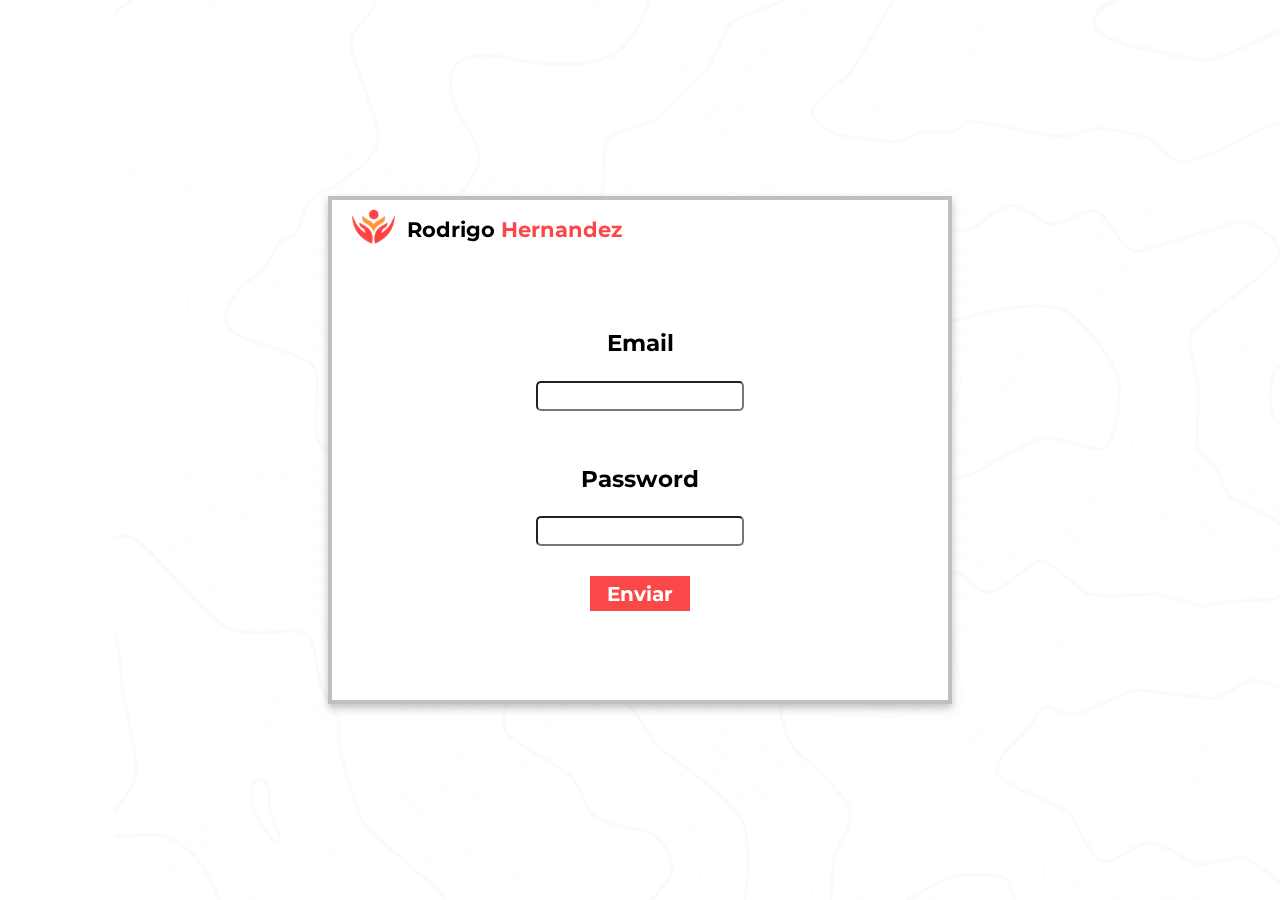
<file: Login/administrador.html>
<!DOCTYPE html>
<html lang="en">
<head>
    <meta charset="UTF-8">
    <meta http-equiv="X-UA-Compatible" content="IE=edge">
    <meta name="viewport" content="width=device-width, initial-scale=1.0">
    <title>Administrador</title>
    <link rel="stylesheet" href="/Login/Login.css">
</head>
<body>
        <div class="cuadro-main">
            <div class="txt-flex">
                <div class="logo txt-encabezado"><img src="/SVG/logo-color.svg" alt=""></div>
                <div class="txt-titulo txt-encabezado"><h2>Rodrigo <span class="txt-rojo">Hernandez</span></h2></div>
            </div>
            <form  class="form-flex"action="">
                <div>
                    <h3>Email</h3>
                    <input class="borde" type="email" name="" id="" required>
                </div>
            <div>
                <h3>Password</h3>
                <input class="borde"type="password" name="" id="" required>
            </div>
            <div>
                <input class="btn-enviar" type="submit" value="Enviar">
            </div>
            </form>
        </div>
</body>
</html>
</file>
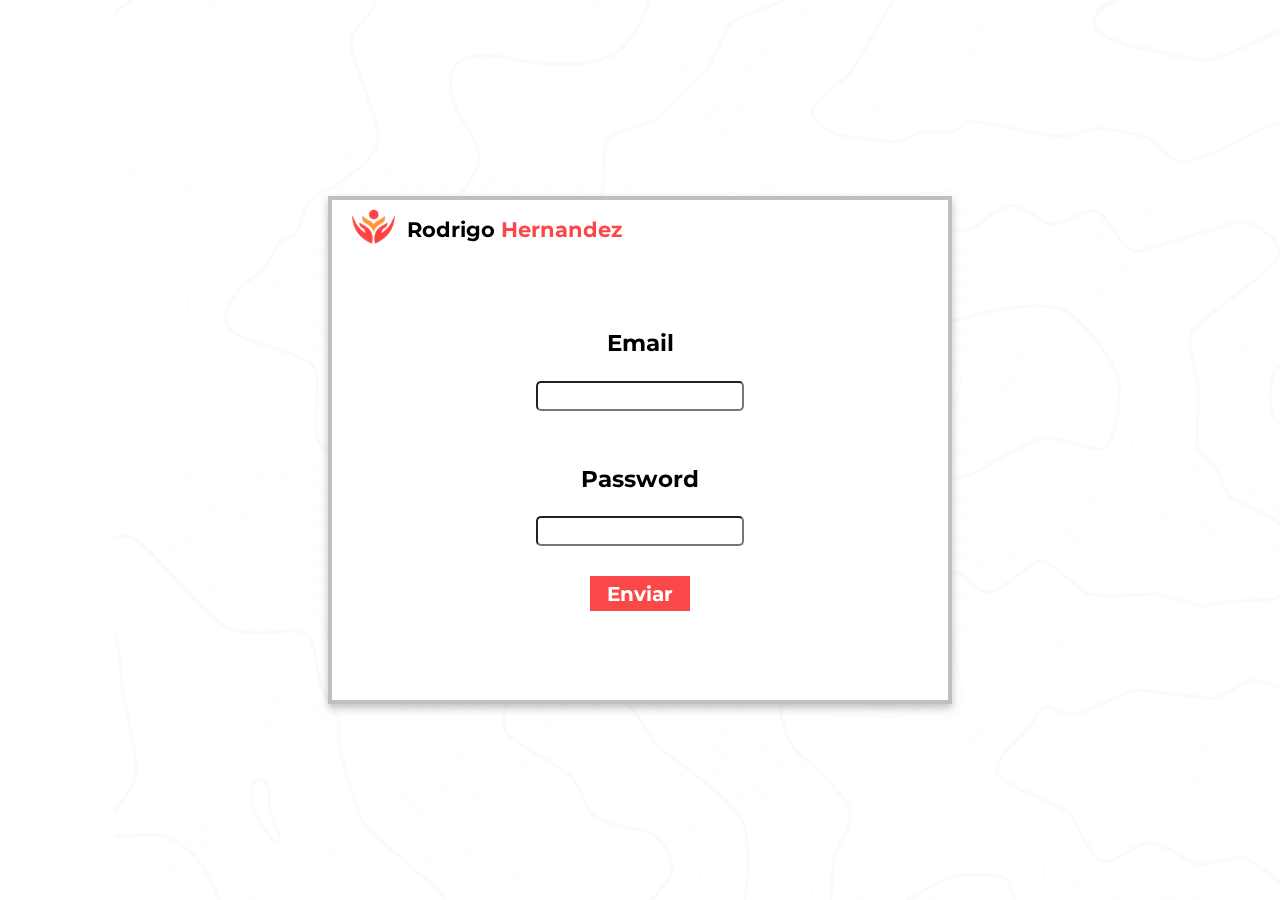
<file: Login/Login.html>
<!DOCTYPE html>
<html lang="es">
<head>
    <meta charset="UTF-8">
    <meta http-equiv="X-UA-Compatible" content="IE=edge">
    <meta name="viewport" content="width=device-width, initial-scale=1.0">
    <title>Login</title>
    <link rel="stylesheet" href="/CSS/Login.css">
    <link rel="stylesheet" href="/CSS/responsive_login.css">
</head>
<body>
        <div class="cuadro-main">
            <div class="txt-flex">
                <div class="logo txt-encabezado"><img src="/SVG/logo-color.svg" alt=""></div>
                <div class="txt-titulo txt-encabezado"><h2>Rodrigo <span class="txt-rojo">Hernandez</span></h2></div>
            </div>
            <form  class="form-flex"action="">
                <div>
                    <h3>Email</h3>
                    <input class="borde" type="email" name="" id="" required>
                </div>
            <div>
                <h3>Password</h3>
                <input class="borde"type="password" name="" id="" required>
            </div>
            <div>
                <input class="btn-enviar" type="submit" value="Enviar">
            </div>
            </form>
        </div>
</body>
</html>
</file>
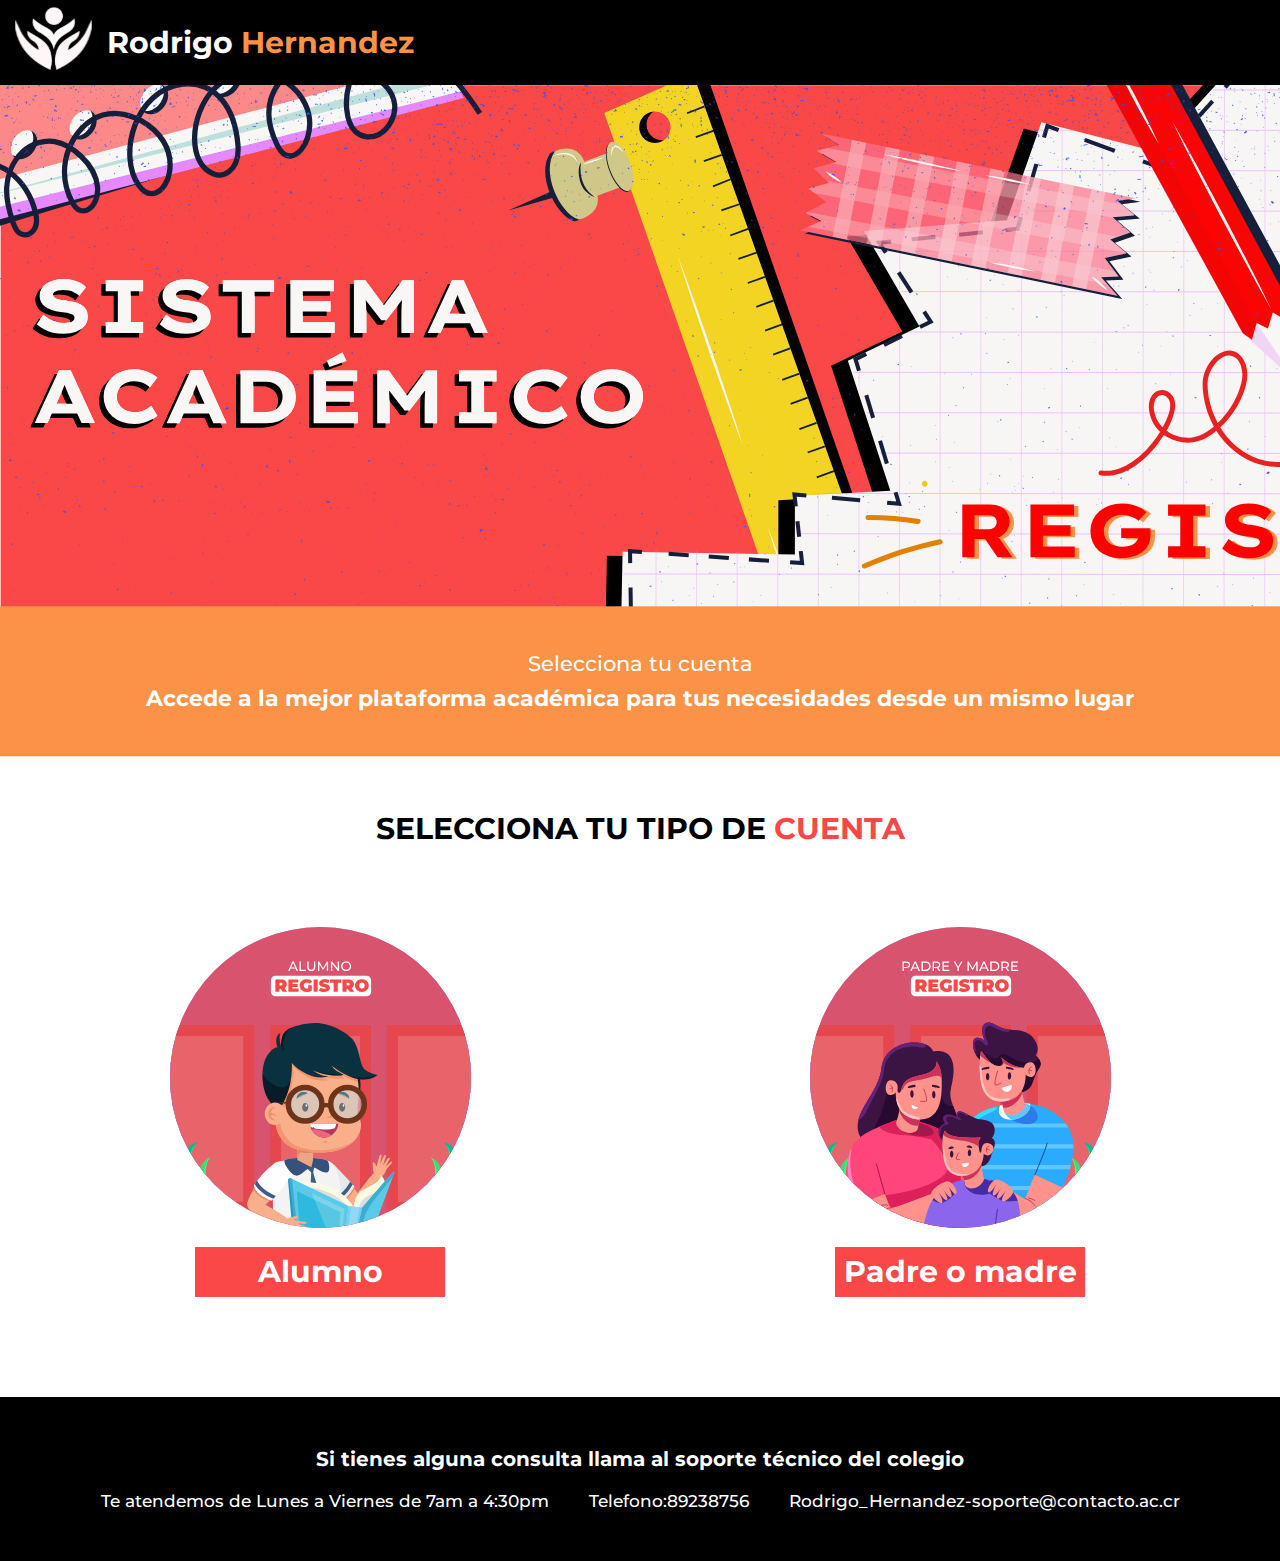
<file: tipo de cuenta/Registro.html>
<!DOCTYPE html>
<html lang="es">
<head>
    <meta charset="UTF-8">
    <meta http-equiv="X-UA-Compatible" content="IE=edge">
    <meta name="viewport" content="width=device-width, initial-scale=1.0">
    <link rel="stylesheet" href="/CSS/cuenta_tipo.css">
   <link rel="stylesheet" href="/CSS/responsive_registro.css">
    <title>Registro</title>
</head>
<body>
    <header>
        <div class="header-principal">
            <div class="logo-nombre">
            <div><a href="/"><img class="logo" src="/SVG/logo.svg" alt=""></a></div>
            <div><a href="/"><h2 class="nombre-colegio">Rodrigo <span class="txt-naranja">Hernandez</span></h2></a></div>
        </div>
        </div>
    </header>
    <main>
        <div class="sec1-principal">
            <!-- <div><h2> <span class="registro">REGISTRO</span>  <br>SISTEMA <span class="txt-rojo">ACADÉMICO</span></h2></div> -->
            <div >
                <!-- <img class="imagen-fondo" src="/Images//Persona_usando_pc.png" alt=""> -->
            </div>
        </div>
        <div class="barra-divisora1">
            <div>
                <p class="txt-barra-cuenta">Selecciona tu cuenta </p>
            </div>
            <div>
                <h3 class="txt-barra-plataforma">Accede a la mejor plataforma académica para tus necesidades desde un mismo lugar</h3>
            </div>
        </div>
        <h2 class="tipo-cuenta">SELECCIONA TU TIPO DE <span class="txt-rojo">CUENTA</span></h2>
        <div class="img-seleccion">
            <div><a href="/Login/estudante.html"><img class="registro" src="/SVG/Alumno.svg" alt=""></a></div>
            <div> <a href="/Login/profesor.html"><img class="registro img-padres" src="/SVG/Madre_padre.svg" alt=""></a></div>
        </div>
        <div class="btn-seleccion">
            <a href="/Login/estudante.html"><div class="btn-rectangle">Alumno</div></a>
            <a href="/Login/profesor.html"><div class="btn-rectangle">Padre o madre</div></a>
        </div>
    </main>
    <footer>
        <div class="centrado-footer">
            <div class="consulta"><h3>Si tienes alguna consulta llama al soporte técnico del colegio</h3></div>
        <div class="txt-footer-centro">
            <div class="txt-normal"><p>Te atendemos de Lunes a Viernes de 7am a 4:30pm</p></div>
            <div class="txt-normal"><p>Telefono:89238756</p></div>
            <div class="txt-normal"><p>Rodrigo_Hernandez-soporte@contacto.ac.cr</p></div>
    </div>
        </div>
    </footer>
</body>
</html>
</file>
<file: Login/Login.css>
@import url('https://fonts.googleapis.com/css2?family=Montserrat:ital,wght@0,100;0,200;0,300;0,400;0,500;0,600;0,700;0,800;0,900;1,100;1,200;1,300;1,400;1,500;1,600;1,700;1,800;1,900&display=swap');

body{
    display: flex;
    margin: 0;
    background-image: url('/SVG/pattern.svg');
    flex-direction: row;
    justify-content: center;
    align-items: center;
    height: 100vh;
}
.txt-rojo{
    color: #FA4747;
}

.cuadro-main{
    display: flex;
    flex-direction: column;
    background-color: aqua;
    width: 616px;
    height: 500px;
    background: #FFFFFF;
    border: 4px solid #C0BEBE;
    border-radius: 0px;
    filter: drop-shadow(0px 4px 4px rgba(0, 0, 0, 0.25));
}
.txt-flex{
    font: bold normal 14px 'Montserrat', sans-serif;

    display: flex;
    align-items: center;
    gap: 12px;
    margin-left: 20px;
}
.form-flex{
    text-align: center;
    font: bold normal 20px 'Montserrat', sans-serif;
    margin: 0;
    position: relative;
    top: 9%;
    gap: 30px;
    display: flex;
    flex-direction: column;
    justify-content: center;
    align-items: center;
}
.borde{
    width: 200px;
    height: 24px;
    border-radius: 5px;
}
.btn-enviar{
    font: bold normal 20px 'Montserrat', sans-serif;
    color: white;
    background-color: #FA4747;
    border: none;
    height: 35px;
    width: 100px;
}
.btn-enviar:hover{
    color: black;
}
</file>
<file: CSS/Login.css>
@import url('https://fonts.googleapis.com/css2?family=Montserrat:ital,wght@0,100;0,200;0,300;0,400;0,500;0,600;0,700;0,800;0,900;1,100;1,200;1,300;1,400;1,500;1,600;1,700;1,800;1,900&display=swap');

body{
    display: flex;
    margin: 0;
    background-image: url('/SVG/pattern.svg');
    flex-direction: row;
    justify-content: center;
    align-items: center;
    height: 100vh;
}
.txt-rojo{
    color: #FA4747;
}

.cuadro-main{
    display: flex;
    flex-direction: column;
    background-color: aqua;
    width: 616px;
    height: 500px;
    background: #FFFFFF;
    border: 4px solid #C0BEBE;
    border-radius: 0px;
    filter: drop-shadow(0px 4px 4px rgba(0, 0, 0, 0.25));
}
.txt-flex{
    font: bold normal 14px 'Montserrat', sans-serif;

    display: flex;
    align-items: center;
    gap: 12px;
    margin-left: 20px;
}
.form-flex{
    text-align: center;
    font: bold normal 20px 'Montserrat', sans-serif;
    margin: 0;
    position: relative;
    top: 9%;
    gap: 30px;
    display: flex;
    flex-direction: column;
    justify-content: center;
    align-items: center;
}
.borde{
    width: 200px;
    height: 24px;
    border-radius: 5px;
}
.btn-enviar{
    font: bold normal 20px 'Montserrat', sans-serif;
    color: white;
    background-color: #FA4747;
    border: none;
    height: 35px;
    width: 100px;
}
.btn-enviar:hover{
    color: black;
}
</file>
<file: CSS/responsive_login.css>
@media (max-width:43.75rem){
    .cuadro-main{
        width: 100%;
        margin-bottom: 50%;
        border: 0;
        filter: blur(10px 4px 4px rgba(0, 0, 0, 0.25));
    }
}
</file>
<file: CSS/cuenta_tipo.css>
@import url('https://fonts.googleapis.com/css2?family=Montserrat:ital,wght@0,100;0,200;0,300;0,400;0,500;0,600;0,700;0,800;0,900;1,100;1,200;1,300;1,400;1,500;1,600;1,700;1,800;1,900&display=swap');

*{
    margin: 0;
    padding: 0;
    text-decoration: none;
}
a{
    color: inherit;
}
.txt-rojo{
    color: #FA4747;
}
.txt-naranja{
    color:#FA9347;
}
header{
    background-color: black;
}
footer{
    background-color: black;
}
.header-principal{
    display: flex;
    align-items: center;
}
.logo-nombre{
    font: bold normal 20px 'Montserrat', sans-serif;
    color: white;
    display: flex;
    align-items: center;
    gap: 15px;
    margin-left: 15px;
}
.sec1-principal{
    background-image: url('/SVG/registro_fondo.svg');
    /* background-size:100% auto; */
    display: flex;
    flex-direction: row;
    align-items: center;
    align-content: center;
    justify-content: center;
    height: 530px;
}
.imagen-fondo{
    height: 500px;
}
.sec1-principal div h2{
    font: 800 normal 50px 'Montserrat', sans-serif;
}
.txt-barra-cuenta{
    color: white;
    font: 500 normal 21px 'Montserrat', sans-serif;
}
.txt-barra-plataforma{
    margin-top: 9px;
    color: white;
    font: 700 normal 22px 'Montserrat', sans-serif;
}
.barra-divisora1{
    display: flex;
    flex-direction: column;
    background-color: #FA9347;
    justify-content: center;
    align-items: center;
    transform: translate(0, -5.8%);
    height: 150px;
}
.tipo-cuenta{
    margin-top: 45px;
    text-align: center;
    font: 700 normal 30px 'Montserrat', sans-serif;
}
.img-seleccion{
    margin-top: 80px;
    display: flex;
    justify-content: space-around;
    align-items: center;
    text-align: center;
}
.btn-seleccion{
    color: white;
    display: flex;
    justify-content: space-around;
    align-items: center;
    text-align: center;
    font: 700 normal 30px 'Montserrat', sans-serif;
}
.btn-seleccion a{
    color: white;
}
.btn-rectangle{
    width: 250px;
    height: 50px;
    background-color: #FA4747;
    margin-top: 15px;
    line-height: 50px
}
.footer-main{
    display: flex;
    align-items: center;
    gap: 20px;
    text-align: center;
}
.txt-footer-centro{
    font: 700 normal 17px 'Montserrat', sans-serif;
    align-items: center;
    display: flex;
    flex-direction: row;
    justify-content: center;
    gap: 40px;
}
.logo-titulo{
    align-items: center;
}
.txt-normal{
    margin-top: 20px;
    font-weight: 500;
}
.consulta{
    font: 700 normal 17px 'Montserrat', sans-serif;
}
.centrado-footer{
    color: white;
    padding: 50px;
    margin-top: 100px;
    display: flex;
    flex-direction: column;
    align-items: center;
}
.registro{
    width: 301px;
    height: 301px;
    -moz-border-radius: 50%;
    -webkit-border-radius: 50%;
    border-radius: 50%;
    color:  rgba(0, 0, 0, 0.5);
    font: 500 normal 30px 'Montserrat', sans-serif;
    letter-spacing: 5px;
}
</file>
<file: CSS/responsive_registro.css>
@media (max-width:43.75rem){
    *{
        overflow-x: hidden;
    }
.nombre-colegio{
    font-size: 20px;
}
.logo{
    width: 45px;
}
.sec1-principal{
    background-image: url('/SVG/Fondo_Responsive.svg');
    width: 100%;
    height: 200px;
    display: inline-block;
}
.registro{
    width: 300px;
}
.img-seleccion{
    flex-direction: column;
    margin-bottom: 50px;
}
.tipo-cuenta{
    font-size: 20px;
}
.txt-barra-plataforma{
    font-size: 12px;
}
.btn-seleccion{
    display: none;
}
.img-padres{
    margin-top: 30px;
}
.txt-barra-plataforma{
    text-align: center;
    font-size: 18px;
}
.txt-footer-centro{
display: none;
}
}
</file>
